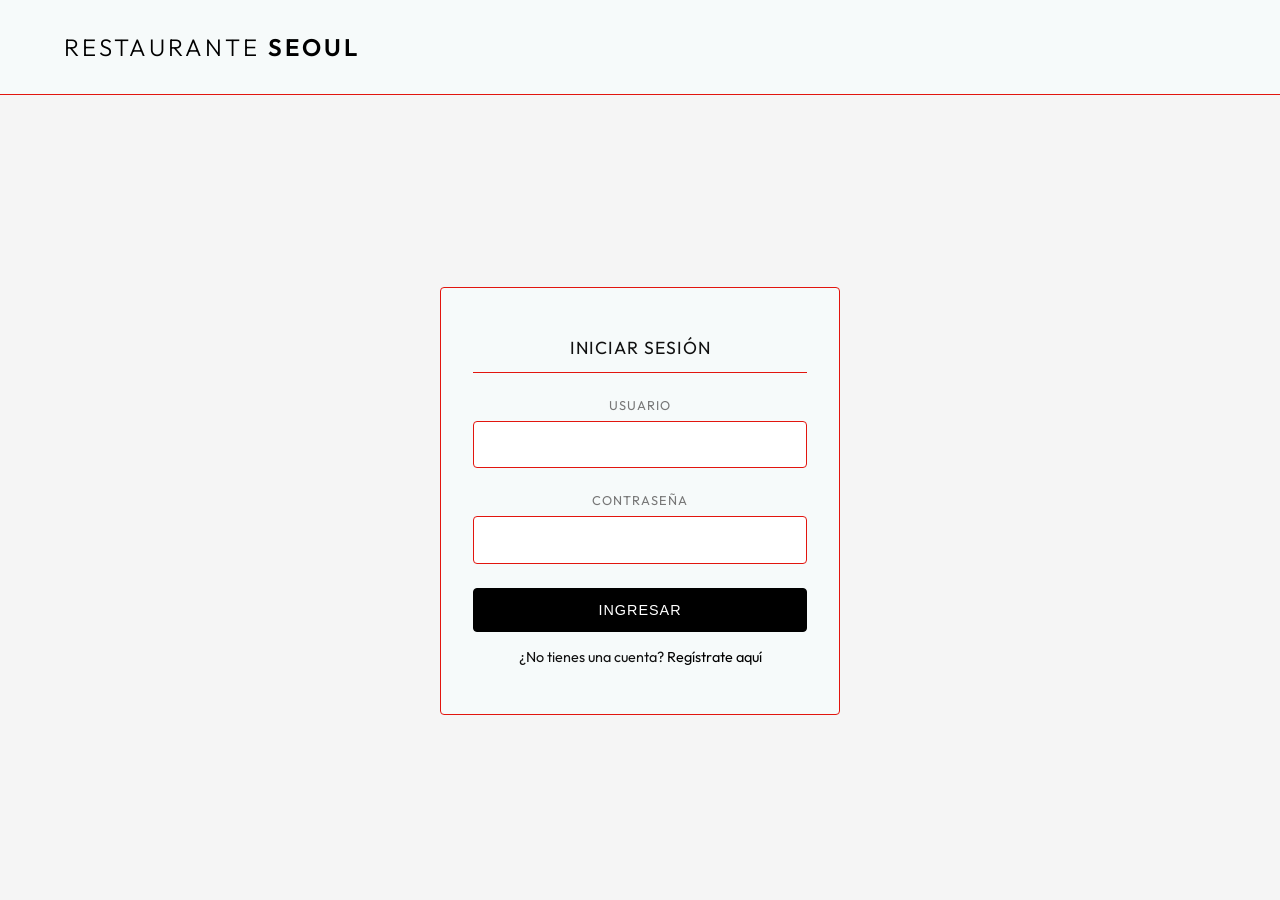
<file: index.html>
<!DOCTYPE html>
<html lang="es">
<head>
    <meta charset="UTF-8">
    <meta name="viewport" content="width=device-width, initial-scale=1.0">
    <title>Dashboard - Restaurante Seoul</title>
    <link href="https://fonts.googleapis.com/css2?family=Outfit:wght@300;400;600;700&display=swap" rel="stylesheet">
    <link rel="stylesheet" href="./style.css">
    <script src="./auth.js"></script>
</head>
<body>
    <div class="app-container">
        <header class="top-nav">
            <div class="logo">
                <h1>RESTAURANTE<span>SEOUL</span></h1>
            </div>
            <nav>
                <ul class="nav-links">
                    <li><a href="index.html" class="active">Dashboard</a></li>
                    <li><a href="platillos.html">Menú</a></li>
                    <li><a href="pedidos.html">Pedidos</a></li>
                    <li><a href="inventario.html">Inventario</a></li>
                    <li><a href="reportes.html">Reportes</a></li>
                    <li><a href="#" onclick="logout()">Cerrar sesión</a></li>
                </ul>
            </nav>
        </header>

        <main class="main-content">
            <section id="dashboard" class="view-section active">
                <header>
                    <h2>Resumen General</h2>
                    <p>Bienvenido al panel central de Restaurante Seoul.</p>
                </header>
                <div class="dashboard-cards">
                    <div class="card">
                        <h3>Platillos en Menú</h3>
                        <p id="dash-platillos">0</p>
                    </div>
                    <div class="card">
                        <h3>Insumos en Inventario</h3>
                        <p id="dash-insumos">0</p>
                    </div>
                    <div class="card">
                        <h3>Pedidos del Día</h3>
                        <p id="dash-pedidos">0</p>
                    </div>
                </div>
            </section>
        </main>
    </div>
    
    <script src="storage.js"></script>
    <script src="app.js"></script>
</body>
</html>
</file>
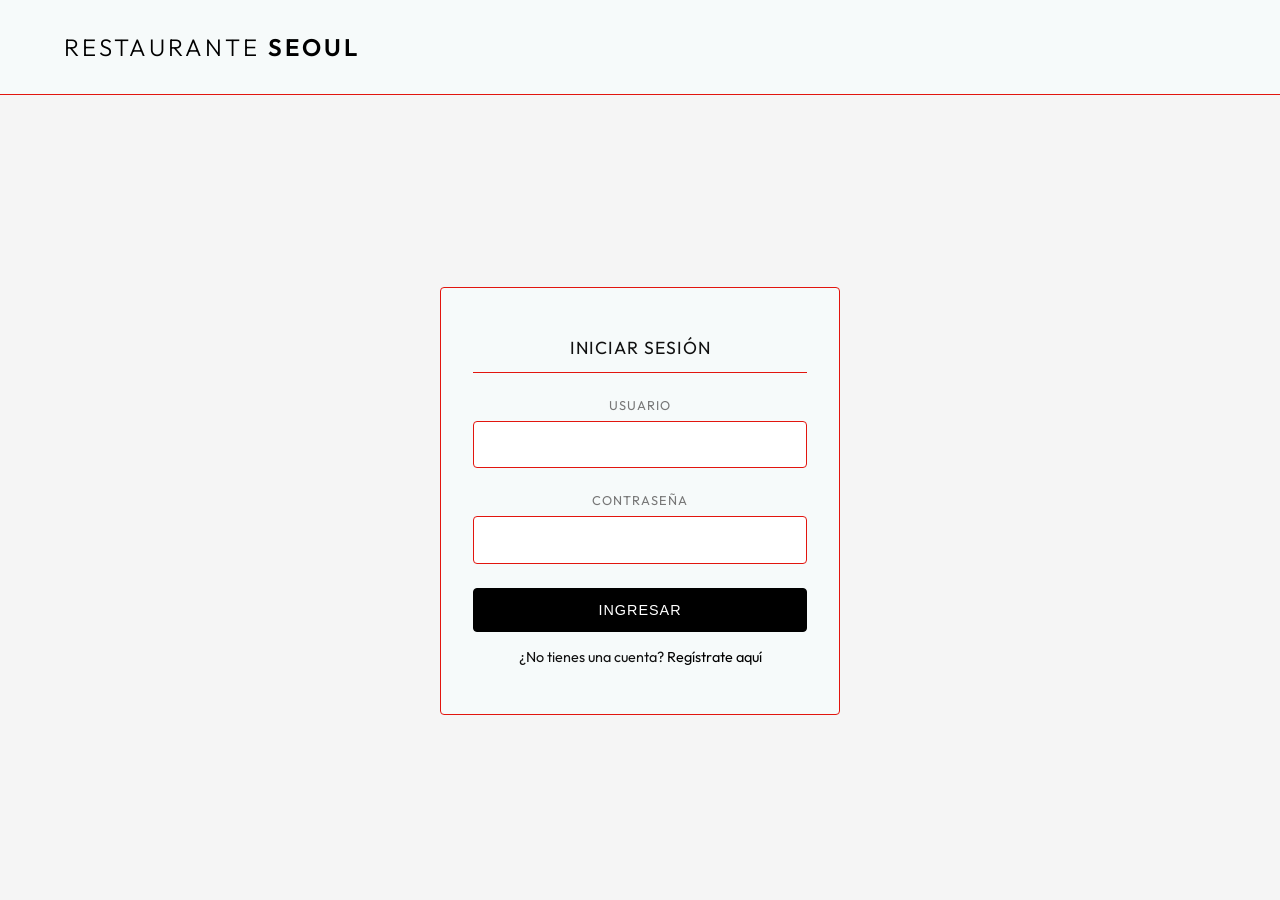
<file: inventario.html>
<!DOCTYPE html>
<html lang="es">
<head>
    <meta charset="UTF-8">
    <meta name="viewport" content="width=device-width, initial-scale=1.0">
    <title>Inventario - Restaurante Seoul</title>
    <link href="https://fonts.googleapis.com/css2?family=Outfit:wght@300;400;600;700&display=swap" rel="stylesheet">
    <link rel="stylesheet" href="./style.css">
    <script src="./auth.js"></script>
</head>
<body>
    <div class="app-container">
        <header class="top-nav">
            <div class="logo">
                <h1>RESTAURANTE<span>SEOUL</span></h1>
            </div>
            <nav>
                <ul class="nav-links">
                    <li><a href="index.html">Dashboard</a></li>
                    <li><a href="platillos.html">Menú</a></li>
                    <li><a href="pedidos.html">Pedidos</a></li>
                    <li><a href="inventario.html" class="active">Inventario</a></li>
                    <li><a href="reportes.html">Reportes</a></li>
                    <li><a href="#" onclick="logout()">Cerrar sesión</a></li>
                </ul>
            </nav>
        </header>

        <main class="main-content">
            <section id="inventario" class="view-section active">
                <header>
                    <h2>Gestión de Inventario</h2>
                    <p>Administra los insumos e ingredientes del restaurante.</p>
                </header>
                <vo-inventario></vo-inventario>
            </section>
        </main>
    </div>

    <template id="tpl-inventario">
        <div class="panel">
            <h3>Agregar / Editar Insumo</h3>
            <form id="form-insumo">
                <div class="form-group">
                    <label>Código del Insumo</label>
                    <input type="text" id="ins-codigo" class="form-control" required>
                </div>
                <div class="form-group">
                    <label>Nombre</label>
                    <input type="text" id="ins-nombre" class="form-control" required>
                </div>
                <div class="form-group">
                    <label>Descripción</label>
                    <input type="text" id="ins-descripcion" class="form-control" required>
                </div>
                <div style="display: flex; gap: 1rem;">
                    <div class="form-group" style="flex: 1;">
                        <label>Cantidad Disponible</label>
                        <input type="number" id="ins-cantidad" class="form-control" required min="0" step="0.01">
                    </div>
                    <div class="form-group" style="flex: 1;">
                        <label>Unidad de Medida</label>
                        <select id="ins-unidad" class="form-control" required>
                            <option value="Gramos">Gramos</option>
                            <option value="Litros">Litros</option>
                            <option value="Unidades">Unidades</option>
                        </select>
                    </div>
                </div>
                <button type="submit" class="btn-primary">Guardar Insumo</button>
            </form>
        </div>

        <div class="panel">
            <h3>Lista de Insumos</h3>
            <table class="data-table">
                <thead>
                    <tr>
                        <th>Código</th>
                        <th>Nombre</th>
                        <th>Descripción</th>
                        <th>Cantidad</th>
                        <th>Unidad</th>
                        <th>Acciones</th>
                    </tr>
                </thead>
                <tbody id="tabla-insumos">
                </tbody>
            </table>
        </div>
    </template>

    <script src="./storage.js"></script>
    <script src="./inventario.js"></script>
    <script src="./app.js"></script>
</body>
</html>
</file>
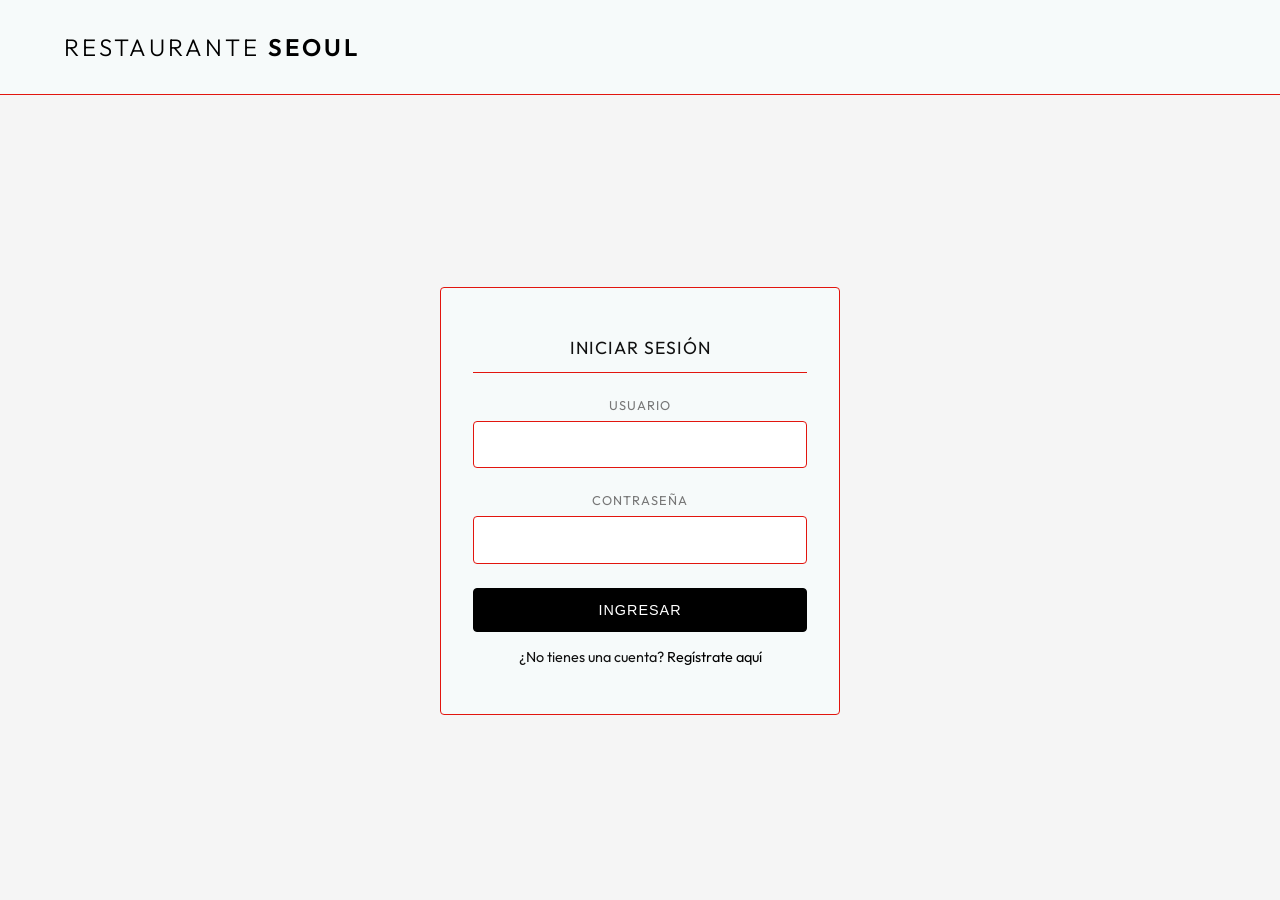
<file: login.html>
<!DOCTYPE html>
<html lang="es">

<head>
    <meta charset="UTF-8">
    <meta name="viewport" content="width=device-width, initial-scale=1.0">
    <title>Iniciar Sesión - Restaurante Seoul</title>
    <link href="https://fonts.googleapis.com/css2?family=Outfit:wght@300;400;600;700&display=swap" rel="stylesheet">
    <link rel="stylesheet" href="./style.css">
    <script src="./auth.js"></script>
    <style>
        .auth-container {
            max-width: 400px;
            margin: 5rem auto;
            text-align: center;
        }

        .auth-container .panel {
            padding: 3rem 2rem;
        }

        .auth-links {
            margin-top: 1rem;
            font-size: 0.9rem;
        }

        .auth-links a {
            color: var(--color-primary);
            text-decoration: none;
        }
    </style>
</head>

<body>
    <div class="app-container">
        <header class="top-nav">
            <div class="logo">
                <h1>RESTAURANTE<span>SEOUL</span></h1>
            </div>
        </header>
        <main class="main-content">
            <div class="auth-container">
                <div class="panel">
                    <h3>Iniciar Sesión</h3>
                    <form onsubmit="login(event)">
                        <div class="form-group">
                            <label for="username">Usuario</label>
                            <input type="text" id="username" class="form-control" required>
                        </div>
                        <div class="form-group">
                            <label for="password">Contraseña</label>
                            <input type="password" id="password" class="form-control" required>
                        </div>
                        <button type="submit" class="btn-primary" style="width: 100%;">Ingresar</button>
                    </form>
                    <div class="auth-links">
                        ¿No tienes una cuenta? <a href="registro.html">Regístrate aquí</a>
                    </div>
                </div>
            </div>
        </main>
    </div>
</body>

</html>
</file>
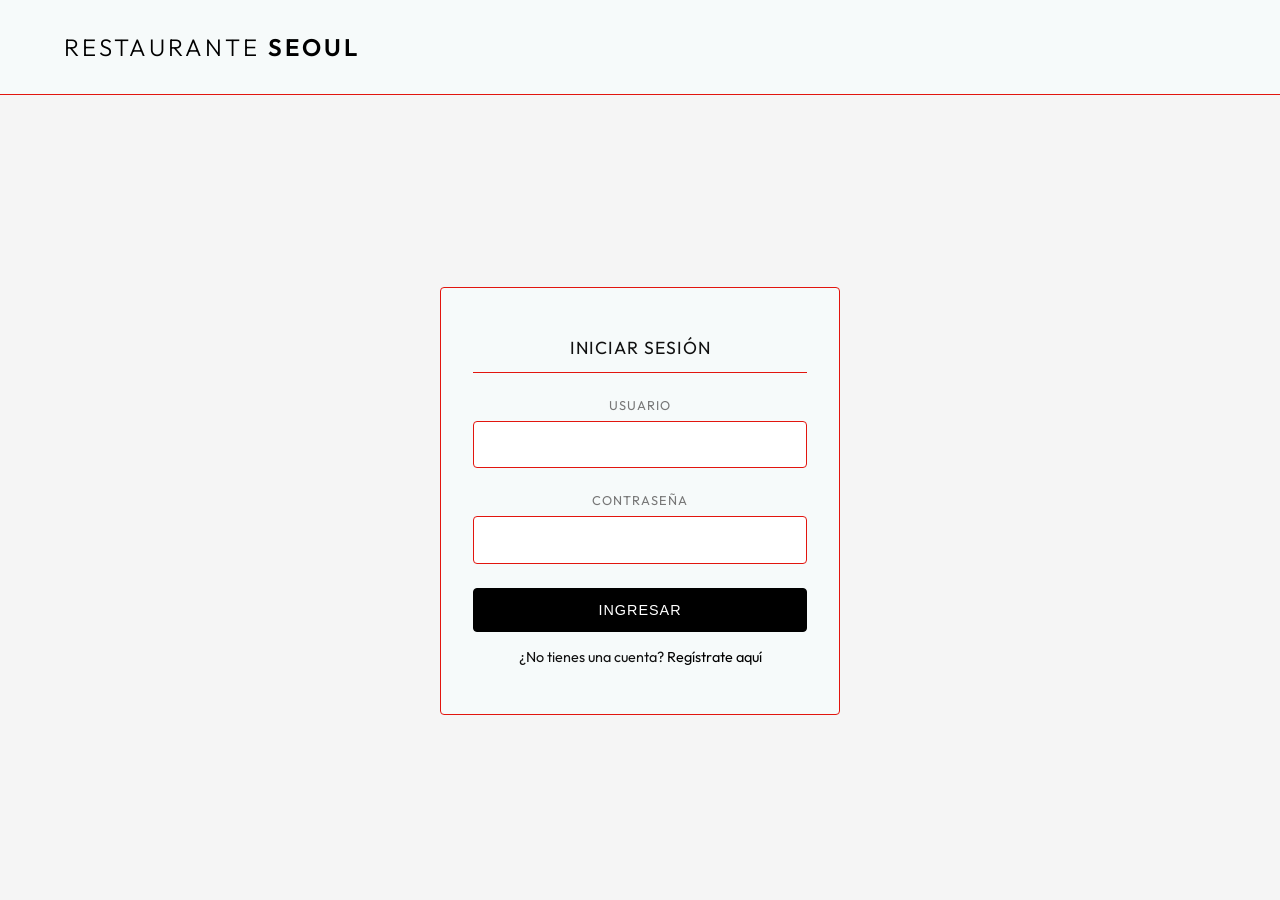
<file: pedidos.html>
<!DOCTYPE html>
<html lang="es">

<head>
    <meta charset="UTF-8">
    <meta name="viewport" content="width=device-width, initial-scale=1.0">
    <title>Pedidos - Restaurante Seoul</title>
    <link href="https://fonts.googleapis.com/css2?family=Outfit:wght@300;400;600;700&display=swap" rel="stylesheet">
    <link rel="stylesheet" href="./style.css">
    <script src="./auth.js"></script>
</head>

<body>
    <div class="app-container">
        <header class="top-nav">
            <div class="logo">
                <h1>RESTAURANTE<span>SEOUL</span></h1>
            </div>
            <nav>
                <ul class="nav-links">
                    <li><a href="index.html">Dashboard</a></li>
                    <li><a href="platillos.html">Menú</a></li>
                    <li><a href="pedidos.html" class="active">Pedidos</a></li>
                    <li><a href="inventario.html">Inventario</a></li>
                    <li><a href="reportes.html">Reportes</a></li>
                    <li><a href="#" onclick="logout()">Cerrar sesión</a></li>
                </ul>
            </nav>
        </header>

        <main class="main-content">
            <section id="pedidos" class="view-section active">
                <header>
                    <h2>Gestión de Pedidos</h2>
                    <p>Registra y administra las órdenes de los clientes.</p>
                </header>
                <vo-pedidos></vo-pedidos>
            </section>
        </main>
    </div>

    <template id="tpl-pedidos">
        <div class="panel">
            <h3>Nuevo Pedido</h3>
            <form id="form-pedido">
                <div style="display: flex; gap: 1rem;">
                    <div class="form-group" style="flex: 1;">
                        <label>Nº de Pedido</label>
                        <input type="text" id="ped-numero" class="form-control" required>
                    </div>
                    <div class="form-group" style="flex: 1;">
                        <label>Fecha y Hora</label>
                        <input type="datetime-local" id="ped-fecha" class="form-control" required>
                    </div>
                </div>
                <div style="display: flex; gap: 1rem;">
                    <div class="form-group" style="flex: 2;">
                        <label>Nombre del Cliente</label>
                        <input type="text" id="ped-cliente" class="form-control" required>
                    </div>
                    <div class="form-group" style="flex: 1;">
                        <label>Teléfono</label>
                        <input type="text" id="ped-telefono" class="form-control" required>
                    </div>
                </div>

                <div class="panel" style="background: rgba(0,0,0,0.02); border: none; padding: 1.5rem;">
                    <h4>Platillos del Pedido</h4>
                    <div style="display: flex; gap: 1rem; align-items: flex-end; margin-bottom: 1rem;">
                        <div class="form-group" style="flex: 2; margin-bottom: 0;">
                            <label>Seleccionar Platillo</label>
                            <select id="ped-platillo" class="form-control"></select>
                        </div>
                        <div class="form-group" style="flex: 1; margin-bottom: 0;">
                            <label>Cantidad</label>
                            <input type="number" id="ped-plat-cant" class="form-control" min="1" step="1" value="1">
                        </div>
                        <button type="button" id="btn-add-platillo-pedido" class="btn-primary"
                            style="background: transparent; border: 1px solid black; color: black;">Agregar
                            Plato</button>
                    </div>

                    <table class="data-table">
                        <thead>
                            <tr>
                                <th>Platillo</th>
                                <th>Cantidad</th>
                                <th>Subtotal</th>
                                <th>Acción</th>
                            </tr>
                        </thead>
                        <tbody id="tabla-pedidos-temp"></tbody>
                    </table>
                    <h3 style="text-align: right; margin-top: 1.5rem; font-size: 1.5rem;">Total: Q<span
                            id="pedido-total">0.00</span></h3>
                </div>

                <div class="form-group">
                    <label>Estado del Pedido</label>
                    <select id="ped-estado" class="form-control">
                        <option value="pendiente">Pendiente</option>
                        <option value="preparacion">En Preparación</option>
                        <option value="entregado">Entregado</option>
                    </select>
                </div>

                <button type="submit" class="btn-primary"
                    style="width: 100%; font-size: 1.1rem; letter-spacing: 2px;">Confirmar Pedido</button>
            </form>
        </div>

        <div class="panel">
            <h3>Historial de Pedidos</h3>
            <table class="data-table">
                <thead>
                    <tr>
                        <th>Nº Pedido</th>
                        <th>Fecha</th>
                        <th>Cliente</th>
                        <th>Total</th>
                        <th>Estado</th>
                        <th>Acciones</th>
                    </tr>
                </thead>
                <tbody id="tabla-historial-pedidos"></tbody>
            </table>
        </div>
    </template>

    <script src="./storage.js"></script>
    <script src="./pedidos.js"></script>
    <script src="./app.js"></script>
</body>

</html>
</file>
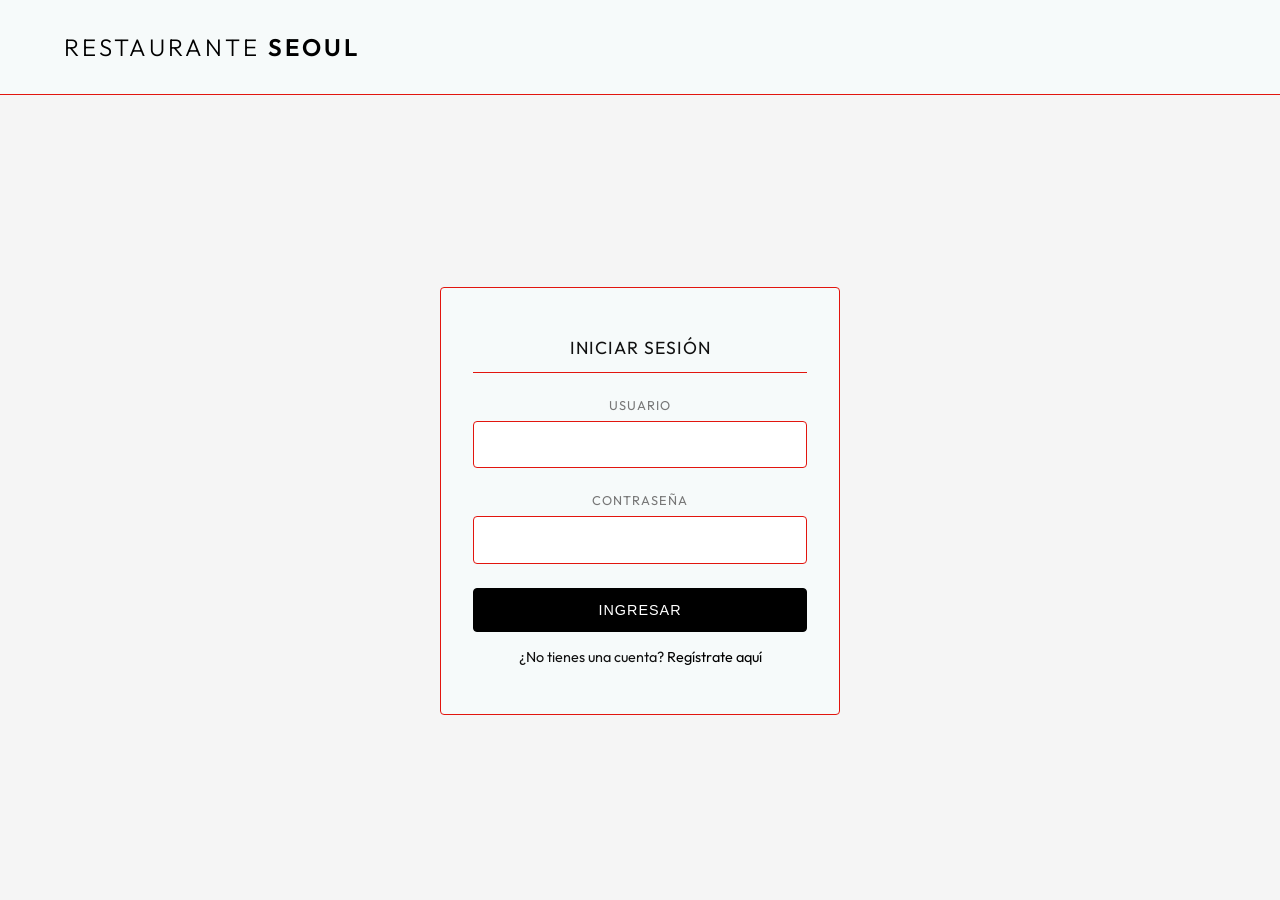
<file: platillos.html>
<!DOCTYPE html>
<html lang="es">

<head>
    <meta charset="UTF-8">
    <meta name="viewport" content="width=device-width, initial-scale=1.0">
    <title>Menú - Restaurante Seoul</title>
    <link href="https://fonts.googleapis.com/css2?family=Outfit:wght@300;400;600;700&display=swap" rel="stylesheet">
    <link rel="stylesheet" href="./style.css">
    <script src="./auth.js"></script>
</head>

<body>
    <div class="app-container">
        <header class="top-nav">
            <div class="logo">
                <h1>RESTAURANTE<span>SEOUL</span></h1>
            </div>
            <nav>
                <ul class="nav-links">
                    <li><a href="index.html">Dashboard</a></li>
                    <li><a href="platillos.html" class="active">Menú</a></li>
                    <li><a href="pedidos.html">Pedidos</a></li>
                    <li><a href="inventario.html">Inventario</a></li>
                    <li><a href="reportes.html">Reportes</a></li>
                    <li><a href="#" onclick="logout()">Cerrar sesión</a></li>
                </ul>
            </nav>
        </header>

        <main class="main-content">
            <section id="platillos" class="view-section active">
                <header>
                    <h2>Gestión de Menú</h2>
                    <p>Configura los platos, sus precios y recetas.</p>
                </header>
                <vo-platillos></vo-platillos>
            </section>
        </main>
    </div>

    <template id="tpl-platillos">
        <div class="panel">
            <h3>Agregar / Editar Platillo</h3>
            <form id="form-platillo">
                <div class="form-group">
                    <label>Código del Platillo</label>
                    <input type="text" id="plat-codigo" class="form-control" required>
                </div>
                <div class="form-group">
                    <label>Nombre</label>
                    <input type="text" id="plat-nombre" class="form-control" required>
                </div>
                <div class="form-group">
                    <label>Descripción</label>
                    <input type="text" id="plat-descripcion" class="form-control" required>
                </div>
                <div style="display: flex; gap: 1rem;">
                    <div class="form-group" style="flex: 1;">
                        <label>URL de Imagen</label>
                        <input type="url" id="plat-imagen" class="form-control" required>
                    </div>
                    <div class="form-group" style="flex: 1;">
                        <label>Valor de Venta (Q)</label>
                        <input type="number" id="plat-precio" class="form-control" required min="0" step="0.01">
                    </div>
                </div>

                <div class="panel" style="background: rgba(0,0,0,0.02); border: none; padding: 1.5rem;">
                    <h4>Receta (Ingredientes)</h4>
                    <div style="display: flex; gap: 1rem; align-items: flex-end; margin-bottom: 1rem;">
                        <div class="form-group" style="flex: 2; margin-bottom: 0;">
                            <label>Seleccionar Insumo</label>
                            <select id="plat-insumo" class="form-control"></select>
                        </div>
                        <div class="form-group" style="flex: 1; margin-bottom: 0;">
                            <label>Cantidad Necesaria</label>
                            <input type="number" id="plat-insumo-cant" class="form-control" min="0.01" step="0.01">
                        </div>
                        <button type="button" id="btn-add-ingrediente" class="btn-primary"
                            style="background: transparent; border: 1px solid black; color: black;">Añadir</button>
                    </div>
                    <ul id="lista-ingredientes-temp" style="margin-left: 1.5rem; margin-bottom: 1rem;"></ul>
                </div>

                <button type="submit" class="btn-primary">Guardar Platillo</button>
            </form>
        </div>

        <div class="panel" style="border: none; padding: 0;">
            <h3 style="margin-top: 2rem; border-bottom: none;">Menú de Platillos</h3>
            <div id="grid-platillos"
                style="display: grid; grid-template-columns: repeat(auto-fit, minmax(280px, 1fr)); gap: 2rem; margin-top: 1rem;">
            </div>
        </div>
    </template>

    <script src="./storage.js"></script>
    <script src="./platillos.js"></script>
    <script src="./app.js"></script>
</body>

</html>
</file>
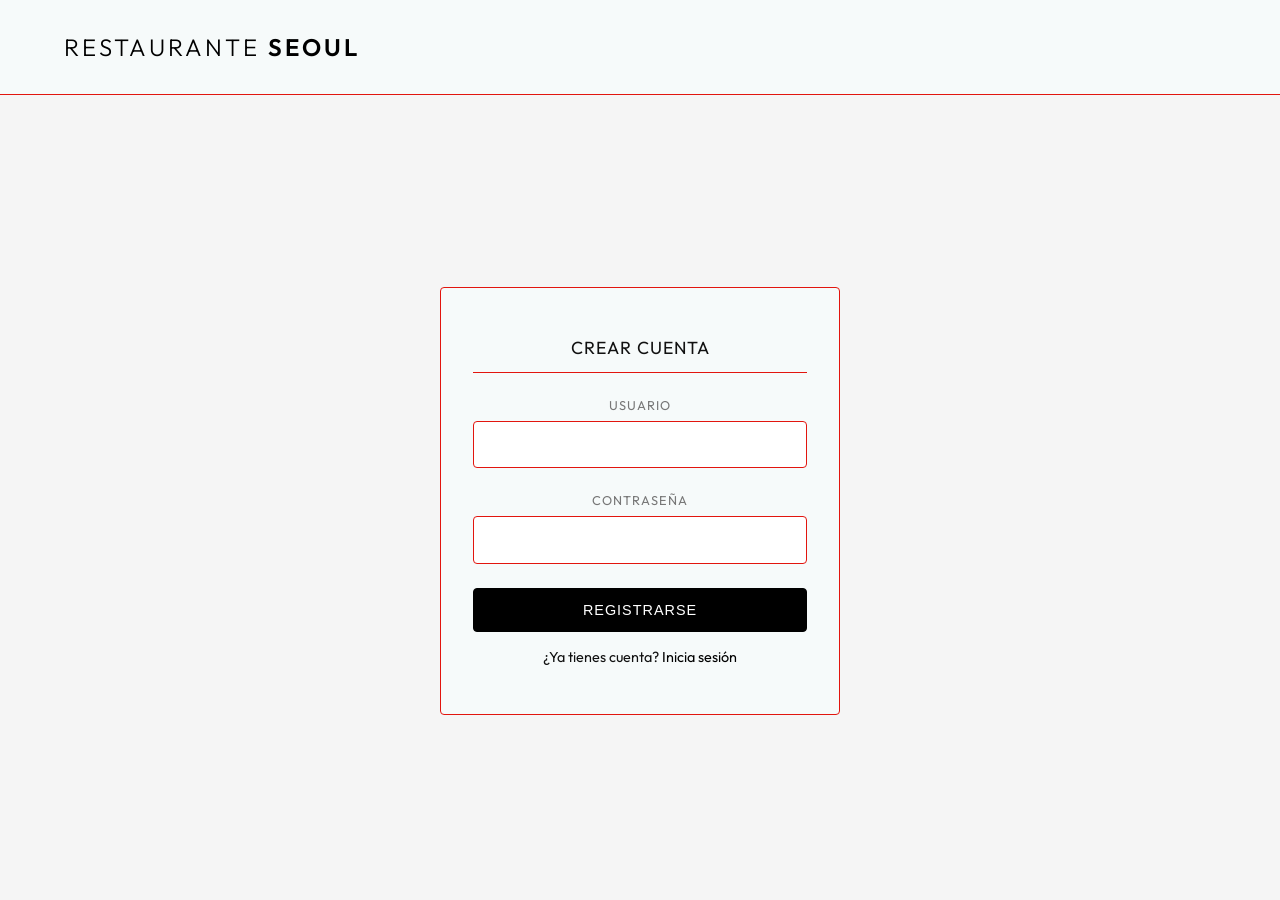
<file: registro.html>
<!DOCTYPE html>
<html lang="es">

<head>
    <meta charset="UTF-8">
    <meta name="viewport" content="width=device-width, initial-scale=1.0">
    <title>Registro - Restaurante Seoul</title>
    <link href="https://fonts.googleapis.com/css2?family=Outfit:wght@300;400;600;700&display=swap" rel="stylesheet">
    <link rel="stylesheet" href="./style.css">
    <script src="./auth.js"></script>
    <style>
        .auth-container {
            max-width: 400px;
            margin: 5rem auto;
            text-align: center;
        }

        .auth-container .panel {
            padding: 3rem 2rem;
        }

        .auth-links {
            margin-top: 1rem;
            font-size: 0.9rem;
        }

        .auth-links a {
            color: var(--color-primary);
            text-decoration: none;
        }
    </style>
</head>

<body>
    <div class="app-container">
        <header class="top-nav">
            <div class="logo">
                <h1>RESTAURANTE<span>SEOUL</span></h1>
            </div>
        </header>
        <main class="main-content">
            <div class="auth-container">
                <div class="panel">
                    <h3>Crear Cuenta</h3>
                    <form onsubmit="register(event)">
                        <div class="form-group">
                            <label for="username">Usuario</label>
                            <input type="text" id="username" class="form-control" required>
                        </div>
                        <div class="form-group">
                            <label for="password">Contraseña</label>
                            <input type="password" id="password" class="form-control" required>
                        </div>
                        <button type="submit" class="btn-primary" style="width: 100%;">Registrarse</button>
                    </form>
                    <div class="auth-links">
                        ¿Ya tienes cuenta? <a href="./login.html">Inicia sesión</a>
                    </div>
                </div>
            </div>
        </main>
    </div>
</body>

</html>
</file>
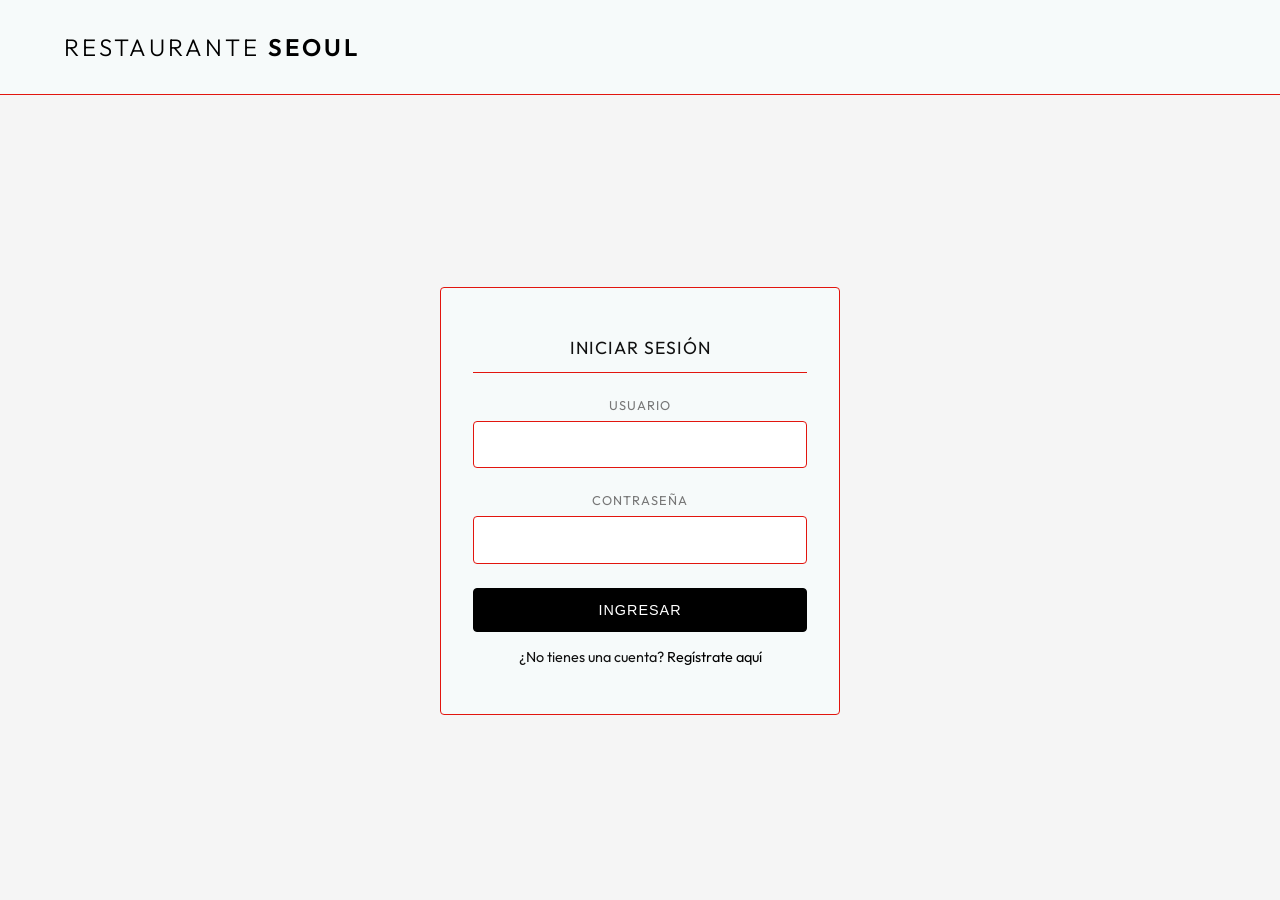
<file: reportes.html>
<!DOCTYPE html>
<html lang="es">

<head>
    <meta charset="UTF-8">
    <meta name="viewport" content="width=device-width, initial-scale=1.0">
    <title>Reportes - Restaurante Seoul</title>
    <link href="https://fonts.googleapis.com/css2?family=Outfit:wght@300;400;600;700&display=swap" rel="stylesheet">
    <link rel="stylesheet" href="./style.css">
    <script src="./auth.js"></script>
    <style>
        .report-grid {
            display: grid;
            grid-template-columns: 1fr 1fr;
            gap: 2rem;
            margin-top: 2rem;
        }

        .kpi-container {
            display: grid;
            grid-template-columns: repeat(auto-fit, minmax(200px, 1fr));
            gap: 1.5rem;
            margin-bottom: 2rem;
        }

        .kpi-card {
            background: var(--color-surface);
            border: 1px solid var(--color-border);
            border-radius: var(--radius-md);
            padding: 1.5rem;
            display: flex;
            flex-direction: column;
            justify-content: center;
            transition: var(--transition);
        }

        .kpi-card:hover {
            transform: translateY(-2px);
            box-shadow: var(--shadow-soft);
        }

        .kpi-card h4 {
            font-size: 0.75rem;
            text-transform: uppercase;
            letter-spacing: 1.5px;
            color: var(--color-text-light);
            margin-bottom: 0.5rem;
            font-weight: 400;
        }

        .kpi-card p {
            font-size: 1.8rem;
            font-weight: 600;
            color: var(--color-primary);
        }

        .kpi-card span {
            font-size: 0.85rem;
            color: var(--color-text-light);
            margin-top: 0.25rem;
        }

        .progress-bar-container {
            background: #F0F0F0;
            border-radius: 4px;
            height: 6px;
            width: 100%;
            margin-top: 8px;
            overflow: hidden;
        }

        .progress-bar {
            background: var(--color-primary);
            height: 100%;
            width: 0;
            transition: width 1s cubic-bezier(0.4, 0, 0.2, 1);
            border-radius: 4px;
        }

        .table-client-info {
            display: flex;
            flex-direction: column;
        }

        .table-client-name {
            font-weight: 600;
            font-size: 1rem;
        }

        .badge-compras {
            background: #F5F5F5;
            color: var(--color-primary);
            padding: 0.2rem 0.6rem;
            border-radius: 20px;
            font-weight: 600;
            font-size: 0.85rem;
            border: 1px solid var(--color-border);
        }

        .empty-state {
            text-align: center;
            padding: 5rem 2rem;
            border: 1px dashed var(--color-border);
            border-radius: var(--radius-md);
            background: #FAFAFA;
        }

        .empty-state h3 {
            font-weight: 400;
            text-transform: uppercase;
            margin-bottom: 0.5rem;
            color: var(--color-text);
        }

        .empty-state p {
            color: var(--color-text-light);
        }

        @media (max-width: 992px) {
            .report-grid {
                grid-template-columns: 1fr;
            }
        }
    </style>
</head>

<body>
    <div class="app-container">
        <header class="top-nav">
            <div class="logo">
                <h1>RESTAURANTE<span>SEOUL</span></h1>
            </div>
            <nav>
                <ul class="nav-links">
                    <li><a href="index.html">Dashboard</a></li>
                    <li><a href="platillos.html">Menú</a></li>
                    <li><a href="pedidos.html">Pedidos</a></li>
                    <li><a href="inventario.html">Inventario</a></li>
                    <li><a href="reportes.html" class="active">Reportes</a></li>
                    <li><a href="#" onclick="logout()">Cerrar sesión</a></li>
                </ul>
            </nav>
        </header>

        <main class="main-content">
            <header>
                <h2>Reportes de Clientes</h2>
                <p>Estadísticas y análisis de frecuencia de compra.</p>
            </header>

            <div id="contenido-reportes">

                <!-- Tablas de Reportes -->
                <div class="report-grid">
                    <div class="panel">
                        <h3>Top 5 - Clientes Estrella</h3>
                        <p style="color: var(--color-text-light); font-size: 0.9rem; margin-bottom: 1.5rem;">Clientes
                            con mayor número de pedidos realizados.</p>
                        <table class="data-table">
                            <thead>
                                <tr>
                                    <th>Cliente</th>
                                    <th style="text-align: right;">Total Compras</th>
                                </tr>
                            </thead>
                            <tbody id="tabla-top-clientes">
                                <!-- Dinámico -->
                            </tbody>
                        </table>
                    </div>

                    <div class="panel">
                        <h3>Clientes Ocasionales</h3>
                        <p style="color: var(--color-text-light); font-size: 0.9rem; margin-bottom: 1.5rem;">Clientes
                            con menor cantidad de compras registradas.</p>
                        <table class="data-table">
                            <thead>
                                <tr>
                                    <th>Cliente</th>
                                    <th style="text-align: right;">Total Compras</th>
                                </tr>
                            </thead>
                            <tbody id="tabla-bottom-clientes">
                                <!-- Dinámico -->
                            </tbody>
                        </table>
                    </div>
                </div>
            </div>

            <div id="estado-vacio" class="empty-state" style="display: none;">
                <h3>Sin datos para mostrar</h3>
                <p>Aún no hay clientes registrados o no se han guardado pedidos en el sistema.</p>
            </div>
        </main>
    </div>

    <script src="storage.js"></script>
    <script>
        document.addEventListener("DOMContentLoaded", () => {
            // Sincronizar clientes desde pedidos si es necesario
            function sincronizarClientes() {
                let clientes = StorageHelper.get('vo_clientes') || [];
                if (clientes.length === 0) {
                    const pedidos = StorageHelper.get('vo_pedidos') || [];
                    const conteo = {};
                    pedidos.forEach(p => {
                        if (p.cliente) {
                            const n = p.cliente.trim();
                            conteo[n] = (conteo[n] || 0) + 1;
                        }
                    });
                    clientes = Object.keys(conteo).map(n => ({
                        nombre: n,
                        compras: conteo[n]
                    }));
                    StorageHelper.save('vo_clientes', clientes);
                }
                return clientes;
            }

            const clientes = sincronizarClientes();

            if (clientes.length === 0) {
                document.getElementById('contenido-reportes').style.display = 'none';
                document.getElementById('estado-vacio').style.display = 'block';
                return;
            }


            // Cargar Listados
            const maxCompras = clientes.reduce((max, c) => c.compras > max ? c.compras : max, 1);

            // Top 5 Clientes
            const top5 = [...clientes].sort((a, b) => b.compras - a.compras).slice(0, 5);
            const topHtml = top5.map((c, index) => {
                const porcentaje = (c.compras / maxCompras) * 100;
                return `
                    <tr>
                        <td>
                            <div class="table-client-info">
                                <span class="table-client-name">${c.nombre}</span>
                                <div class="progress-bar-container">
                                    <div class="progress-bar" id="top-bar-${index}" style="width: 0%"></div>
                                </div>
                            </div>
                        </td>
                        <td style="text-align: right; vertical-align: middle;">
                            <span class="badge-compras">${c.compras} compras</span>
                        </td>
                    </tr>
                `;
            }).join('');
            document.getElementById('tabla-top-clientes').innerHTML = topHtml;

            // Bottom 5 Clientes
            const bottom5 = [...clientes].sort((a, b) => a.compras - b.compras).slice(0, 5);
            const bottomHtml = bottom5.map((c, index) => {
                const porcentaje = (c.compras / maxCompras) * 100;
                return `
                    <tr>
                        <td>
                            <div class="table-client-info">
                                <span class="table-client-name">${c.nombre}</span>
                                <div class="progress-bar-container">
                                    <div class="progress-bar" id="bottom-bar-${index}" style="width: 0%"></div>
                                </div>
                            </div>
                        </td>
                        <td style="text-align: right; vertical-align: middle;">
                            <span class="badge-compras">${c.compras} compras</span>
                        </td>
                    </tr>
                `;
            }).join('');
            document.getElementById('tabla-bottom-clientes').innerHTML = bottomHtml;

            // Micro-animación: Cargar las barras de progreso con un leve retardo para efecto de animación
            setTimeout(() => {
                top5.forEach((c, index) => {
                    const bar = document.getElementById(`top-bar-${index}`);
                    if (bar) {
                        const porcentaje = (c.compras / maxCompras) * 100;
                        bar.style.width = `${porcentaje}%`;
                    }
                });

                bottom5.forEach((c, index) => {
                    const bar = document.getElementById(`bottom-bar-${index}`);
                    if (bar) {
                        const porcentaje = (c.compras / maxCompras) * 100;
                        bar.style.width = `${porcentaje}%`;
                    }
                });
            }, 100);
        });
    </script>
</body>

</html>
</file>
<file: style.css>
:root {
    --color-primary: #000000;
    --color-primary-dark: #000000;
    --color-secondary: #041136;
    --color-bg: #f5f5f5;
    --color-surface: #f6fafa;
    --color-text: #111111;
    --color-text-light: #777777;
    --color-border: #e2150e;
    --color-danger: #D32F2F;
    --shadow-soft: 0 4px 24px rgba(0, 0, 0, 0.04);
    --shadow-card: none;
    --radius-lg: 8px;
    --radius-md: 4px;
    --transition: all 0.3s ease;
}

* {
    margin: 0;
    padding: 0;
    box-sizing: border-box;
}

body {
    font-family: 'Outfit', sans-serif;
    background-color: var(--color-bg);
    color: var(--color-text);
}

.app-container {
    display: flex;
    flex-direction: column;
    min-height: 100vh;
}

/* TOP NAVIGATION */
.top-nav {
    display: flex;
    justify-content: space-between;
    align-items: center;
    padding: 2rem 5%;
    border-bottom: 1px solid var(--color-border);
    background: var(--color-surface);
}

.logo h1 {
    font-size: 1.5rem;
    font-weight: 300;
    letter-spacing: 3px;
    text-transform: uppercase;
    color: var(--color-primary);
}

.logo span {
    font-weight: 600;
    color: var(--color-primary);
    margin-left: 0.5rem;
}

.nav-links {
    list-style: none;
    display: flex;
    gap: 3rem;
}

.nav-links a {
    text-decoration: none;
    color: var(--color-text-light);
    font-weight: 400;
    letter-spacing: 1px;
    text-transform: uppercase;
    font-size: 0.9rem;
    transition: var(--transition);
    padding-bottom: 0.5rem;
    border-bottom: 2px solid transparent;
}

.nav-links a:hover, .nav-links a.active {
    color: var(--color-primary);
    border-bottom: 2px solid var(--color-primary);
}

/* MAIN CONTENT */
.main-content {
    flex: 1;
    width: 100%;
    max-width: 1200px;
    margin: 0 auto;
    padding: 4rem 2rem;
}

.view-section {
    display: none;
    animation: fadeIn 0.4s ease;
}

.view-section.active {
    display: block;
}

@keyframes fadeIn {
    from { opacity: 0; transform: translateY(5px); }
    to { opacity: 1; transform: translateY(0); }
}

header {
    margin-bottom: 3rem;
    border-bottom: 1px solid var(--color-border);
    padding-bottom: 1.5rem;
}

header h2 {
    font-size: 2.2rem;
    color: var(--color-text);
    margin-bottom: 0.5rem;
    font-weight: 300;
    letter-spacing: 2px;
    text-transform: uppercase;
}

header p {
    color: var(--color-text-light);
    font-size: 1.1rem;
    font-weight: 300;
}

.dashboard-cards {
    display: grid;
    grid-template-columns: repeat(auto-fit, minmax(250px, 1fr));
    gap: 2rem;
}

.card {
    background: var(--color-surface);
    border: 1px solid var(--color-border);
    padding: 2.5rem 2rem;
    border-radius: var(--radius-md);
    transition: var(--transition);
}

.card:hover {
    transform: translateY(-2px);
    box-shadow: var(--shadow-soft);
}

.card h3 {
    font-size: 0.85rem;
    color: var(--color-text-light);
    margin-bottom: 1rem;
    font-weight: 400;
    text-transform: uppercase;
    letter-spacing: 1.5px;
}

.card p {
    font-size: 3rem;
    font-weight: 300;
    color: var(--color-primary);
}

.btn-primary {
    background: var(--color-primary);
    color: white;
    border: 1px solid var(--color-primary);
    padding: 0.8rem 1.5rem;
    border-radius: var(--radius-md);
    font-weight: 400;
    font-size: 0.9rem;
    cursor: pointer;
    transition: var(--transition);
    text-transform: uppercase;
    letter-spacing: 1px;
}

.btn-primary:hover {
    background: white;
    color: black;
}

.btn-danger {
    background: transparent;
    color: var(--color-danger);
    border: 1px solid var(--color-danger);
    padding: 0.4rem 0.8rem;
    border-radius: var(--radius-md);
    cursor: pointer;
    transition: var(--transition);
    font-weight: 400;
    font-size: 0.8rem;
    text-transform: uppercase;
    letter-spacing: 1px;
}

.btn-danger:hover {
    background: var(--color-danger);
    color: white;
}

.form-group {
    margin-bottom: 1.5rem;
}

.form-group label {
    display: block;
    margin-bottom: 0.5rem;
    font-weight: 400;
    color: var(--color-text-light);
    font-size: 0.8rem;
    text-transform: uppercase;
    letter-spacing: 1px;
}

.form-control {
    width: 100%;
    padding: 0.8rem 1rem;
    border: 1px solid var(--color-border);
    border-radius: var(--radius-md);
    font-family: 'Outfit', sans-serif;
    font-size: 1rem;
    background: #FFFFFF;
    transition: var(--transition);
    color: var(--color-text);
}

.form-control:focus {
    outline: none;
    border-color: var(--color-primary);
}

.panel {
    background: var(--color-surface);
    border: 1px solid var(--color-border);
    border-radius: var(--radius-md);
    padding: 2.5rem;
    margin-bottom: 2rem;
}

.panel h3 {
    font-weight: 400;
    text-transform: uppercase;
    letter-spacing: 1px;
    margin-bottom: 1.5rem;
    font-size: 1.1rem;
    border-bottom: 1px solid var(--color-border);
    padding-bottom: 0.8rem;
}

.panel h4 {
    font-weight: 400;
    text-transform: uppercase;
    letter-spacing: 1px;
    margin-bottom: 1rem;
    font-size: 0.95rem;
}

.data-table {
    width: 100%;
    border-collapse: collapse;
    margin-top: 1rem;
}

.data-table th, .data-table td {
    padding: 1.2rem 1rem;
    text-align: left;
    border-bottom: 1px solid var(--color-border);
}

.data-table th {
    font-weight: 400;
    color: var(--color-text-light);
    text-transform: uppercase;
    letter-spacing: 1px;
    font-size: 0.8rem;
}

.data-table tr:hover td {
    background: #FAFAFA;
}

/* RESPONSIVE */
@media (max-width: 768px) {
    .top-nav {
        flex-direction: column;
        padding: 1.5rem;
        gap: 1.5rem;
    }
    .nav-links {
        width: 100%;
        justify-content: space-between;
        overflow-x: auto;
        padding-bottom: 0.5rem;
        gap: 1.5rem;
    }
    .main-content {
        padding: 2rem 1rem;
    }
}
</file>
